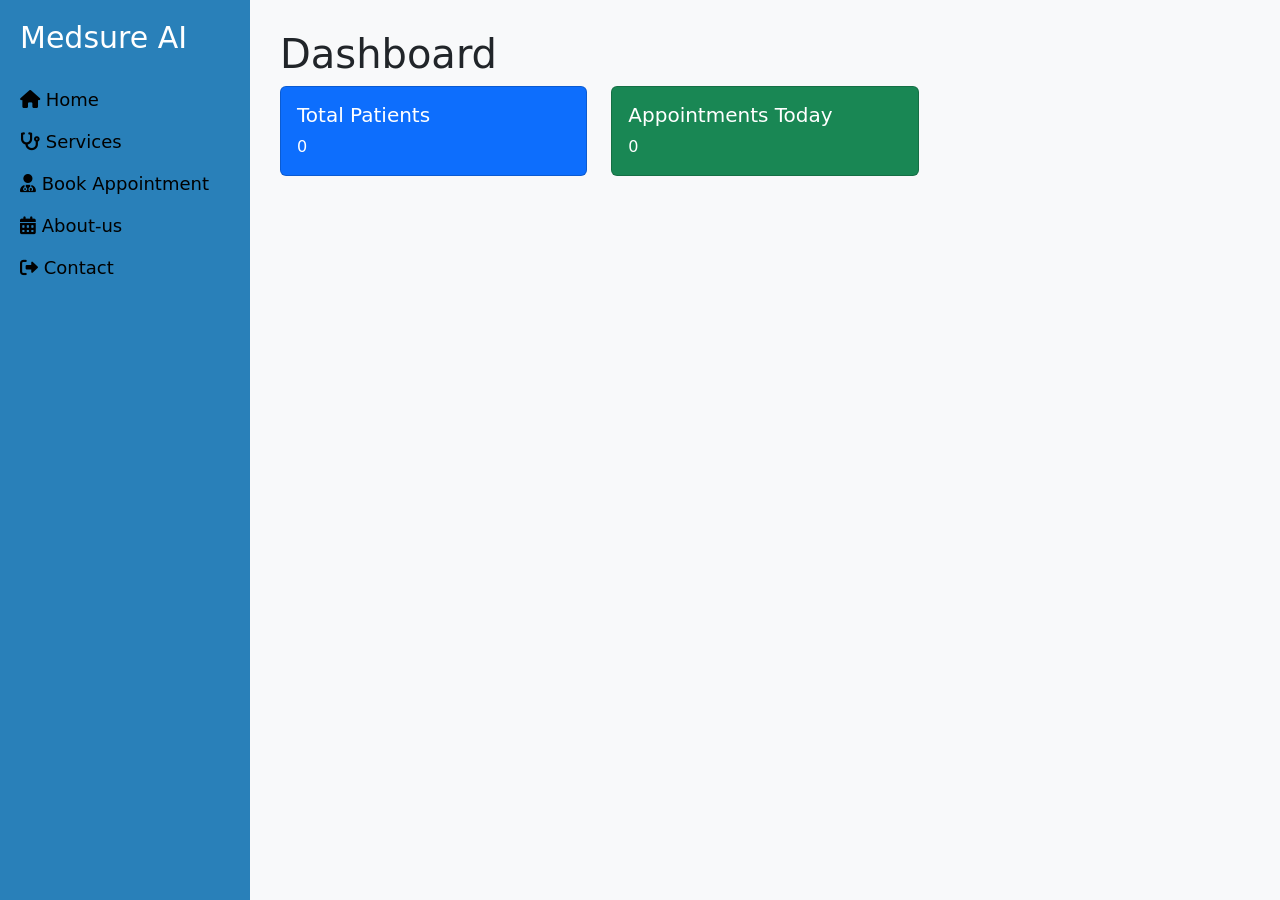
<file: dashboard.html>
<!DOCTYPE html>
<html lang="en">
<head>
  <meta charset="UTF-8">
  <meta name="viewport" content="width=device-width, initial-scale=1">
  <title>Dashboard - MedsureAI</title>
  
  <!-- Bootstrap CSS -->
  <link href="https://cdn.jsdelivr.net/npm/bootstrap@5.3.0/dist/css/bootstrap.min.css" rel="stylesheet">
  
  <!-- Font Awesome -->
  <link rel="stylesheet" href="https://cdnjs.cloudflare.com/ajax/libs/font-awesome/6.0.0/css/all.min.css">
  
  <style>
    body {
      display: flex;
      min-height: 100vh;
      margin: 0;
    }
    .sidebar {
      width: 250px;
      background-color:#2980b9;
      color: #fff;
      padding: 20px;
    }
    .sidebar h2 {
      font-size: 30px;
      margin-bottom: 30px;
    }
    .sidebar a {
      color: #010101;
      text-decoration: none;
      display: block;
      margin: 15px 0;
      font-size: large;

    }
    .sidebar a:hover {
      color: #fff;
    }
    .content {
      flex-grow: 1;
      background-color: #f8f9fa;
      padding: 30px;
    }
    .card {
      margin-bottom: 20px;
    }
  </style>
</head>

<body>

  <!-- Sidebar -->
  <div class="sidebar">
    <h2>Medsure AI</h2>
    <a href="index.html"><i class="fas fa-home"></i> Home</a>
    <a href="services.html"><i class="fas fa-stethoscope"></i> Services</a>
    <a href="book.html"><i class="fas fa-user-md"></i> Book Appointment</a>
    <a href="about.html"><i class="fas fa-calendar-alt"></i> About-us</a>
    <a href="contact.html"><i class="fas fa-sign-out-alt"></i> Contact</a>
  </div>

  <!-- Main Content -->
  <div class="content">
    <h1>Dashboard</h1>
    <div class="row">
      <div class="col-md-4">
        <div class="card text-white bg-primary">
          <div class="card-body">
            <h5 class="card-title">Total Patients</h5>
            <p class="card-text" id="patientsCount">0</p>
          </div>
        </div>
      </div>

      <div class="col-md-4">
        <div class="card text-white bg-success">
          <div class="card-body">
            <h5 class="card-title">Appointments Today</h5>
            <p class="card-text" id="appointmentsCount">0</p>
          </div>
        </div>
      </div>

      <div class="col-md-4">
        <div class="card tex
</file>
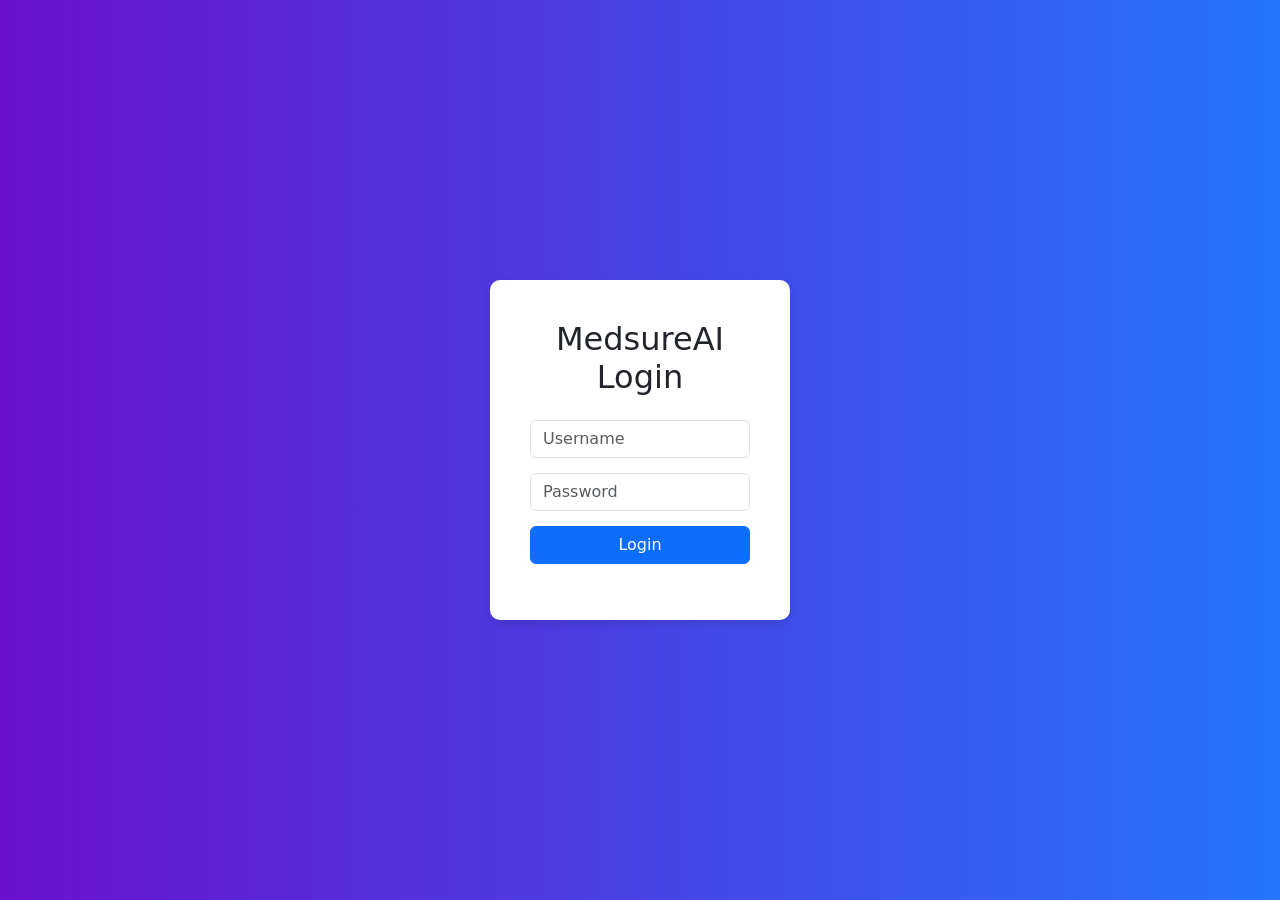
<file: login2.html>
<!DOCTYPE html>
<html lang="en">
<head>
  <meta charset="UTF-8">
  <meta name="viewport" content="width=device-width, initial-scale=1.0">
  <title>Login - MedsureAI</title>
  <link href="https://cdn.jsdelivr.net/npm/bootstrap@5.3.0/dist/css/bootstrap.min.css" rel="stylesheet">
  <style>
    body {
      height: 100vh;
      background: linear-gradient(to right, #6a11cb, #2575fc);
      display: flex;
      justify-content: center;
      align-items: center;
    }
    .login-form {
      background: white;
      padding: 40px;
      border-radius: 10px;
      box-shadow: 0 4px 8px rgba(0, 0, 0, 0.1);
      width: 100%;
      max-width: 300px;
    }
    .form-control {
      margin-bottom: 15px;
    }
    .btn-primary {
      width: 100%;
    }
  </style>
</head>
<body>

<div class="login-form">
  <h2 class="text-center mb-4">MedsureAI Login</h2>
  <form id="loginForm">
    <input type="text" id="username" class="form-control" placeholder="Username" required>
    <input type="password" id="password" class="form-control" placeholder="Password" required>
    <button type="submit" class="btn btn-primary">Login</button>
  </form>
  <div id="message" class="mt-3 text-center"></div>
</div>

<script>
  document.getElementById('loginForm').addEventListener('submit', function(e) {
    e.preventDefault();
    const username = document.getElementById('username').value;
    const password = document.getElementById('password').value;

    // Simple check (You can replace this with actual authentication)
    if(username === 'admin' && password === '1234') {
      document.getElementById('message').innerHTML = '<span class="text-success">Login successful!</span>';
      setTimeout(() => {
        window.location.href = 'index.html';
      }, 1000);
    } else {
      document.getElementById('message').innerHTML = '<span class="text-danger">Invalid credentials, try again.</span>';
    }
  });
</script>

<script src="https://cdn.jsdelivr.net/npm/bootstrap@5.3.0/dist/js/bootstrap.bundle.min.js"></script>
</body>
</html>
</file>
